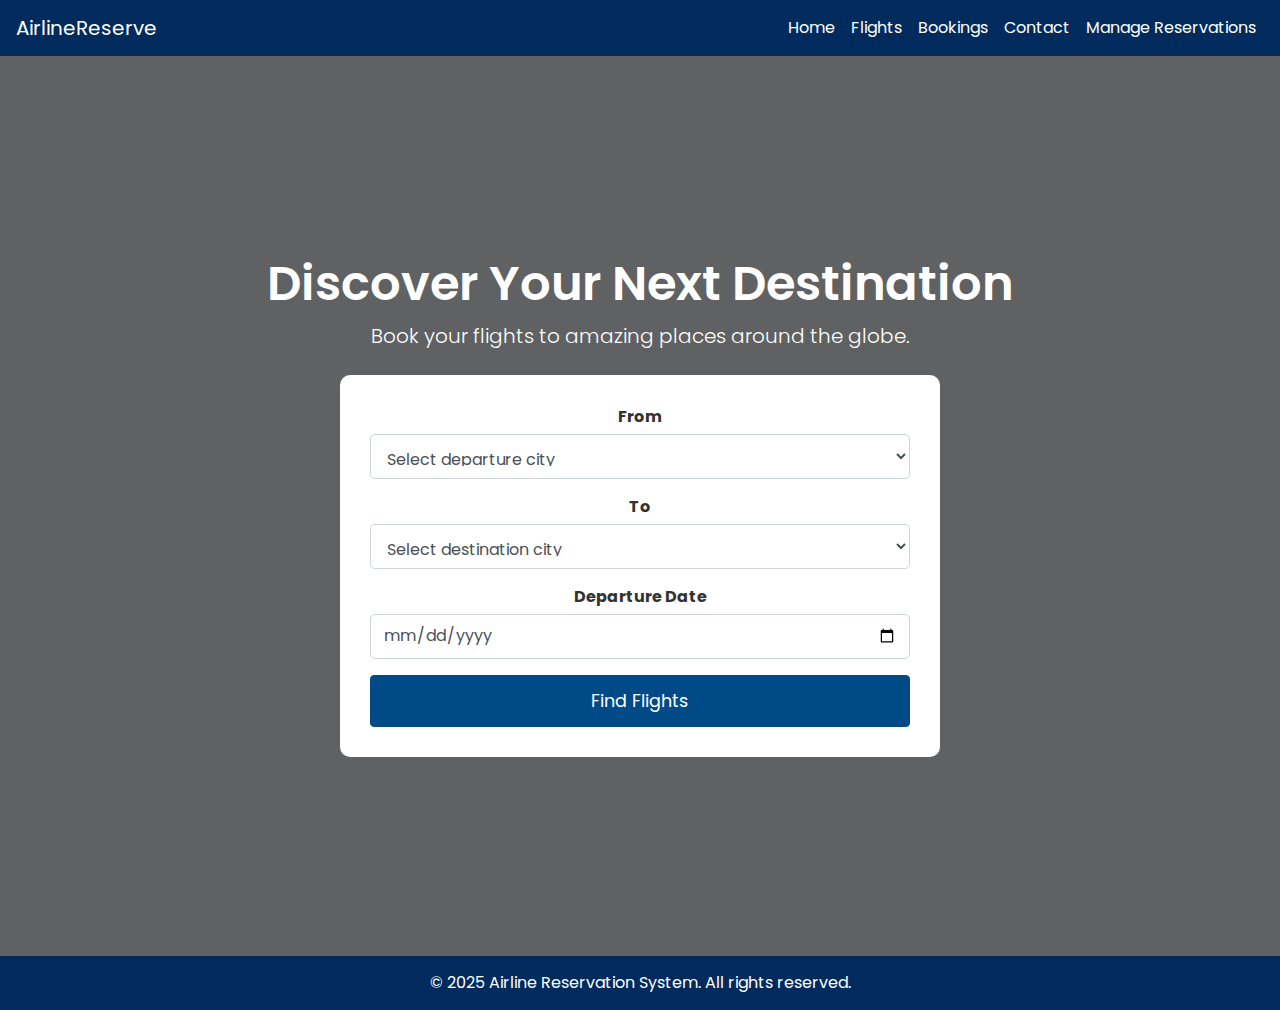
<file: index.html>
<!DOCTYPE html>
<html lang="en">
<head>
    <meta charset="UTF-8">
    <title>Airline Reservation System</title>
    <meta name="viewport" content="width=device-width, initial-scale=1">
    <link href="https://stackpath.bootstrapcdn.com/bootstrap/4.5.2/css/bootstrap.min.css" rel="stylesheet">
    <link href="https://fonts.googleapis.com/css2?family=Poppins:wght@300;600&display=swap" rel="stylesheet">
    <style>
        body {
            font-family: 'Poppins', sans-serif;
            margin: 0;
            background: #f0f2f5;
        }
        .navbar {
            background-color: #002b5c;
        }
        .navbar-brand, .nav-link {
            color: white !important;
        }
        .hero {
            background: url('https://images.unsplash.com/photo-1526772662000-3f88f10405ff?auto=format&fit=crop&w=1500&q=80') no-repeat center center;
            background-size: cover;
            height: 100vh;
            color: white;
            display: flex;
            align-items: center;
            justify-content: center;
            position: relative;
        }
        .overlay {
            position: absolute;
            top: 0; left: 0;
            height: 100%;
            width: 100%;
            background-color: rgba(0,0,0,0.6);
        }
        .hero-content {
            position: relative;
            z-index: 2;
            text-align: center;
        }
        .hero h1 {
            font-size: 3rem;
            font-weight: 600;
        }
        .search-box {
            background: white;
            padding: 30px;
            border-radius: 10px;
            margin-top: 30px;
            max-width: 600px;
            margin-left: auto;
            margin-right: auto;
        }
        .form-group label {
            color: #333;
            display: block;
            margin-bottom: 5px;
            font-weight: bold;
        }
        .form-control {
            border-radius: 5px;
            padding: 12px;
            font-size: 1rem;
            min-height: 45px; /* Increased minimum height */
        }
        .btn-primary {
            background-color: #004b87;
            border-color: #004b87;
            padding: 12px 24px;
            font-size: 1.1rem;
        }
        .btn-primary:hover {
            background-color: #002b5c;
            border-color: #002b5c;
        }
    </style>
</head>
<body>

    <nav class="navbar navbar-expand-lg">
        <a class="navbar-brand" href="index.html">AirlineReserve</a>
        <button class="navbar-toggler" type="button" data-toggle="collapse" data-target="#navbarNav" aria-controls="navbarNav" aria-expanded="false" aria-label="Toggle navigation">
            <span class="navbar-toggler-icon"></span>
        </button>
        <div class="collapse navbar-collapse" id="navbarNav">
            <ul class="navbar-nav ml-auto">
                <li class="nav-item active"><a class="nav-link" href="index.html">Home</a></li>
                <li class="nav-item"><a class="nav-link" href="flights.html">Flights</a></li>
                <li class="nav-item"><a class="nav-link" href="booking.html">Bookings</a></li>
                <li class="nav-item"><a class="nav-link" href="contact.html">Contact</a></li>
                <li class="nav-item"><a class="nav-link" href="backend/manage_reservation_view.php">Manage Reservations</a></li>
            </ul>
        </div>
    </nav>

    <div class="hero">
        <div class="overlay"></div>
        <div class="hero-content">
            <h1>Discover Your Next Destination</h1>
            <p class="lead">Book your flights to amazing places around the globe.</p>

            <div class="search-box mt-4">
                <form id="flightSearchForm">
                    <div class="form-group">
                        <label for="origin">From</label>
                        <select class="form-control" id="origin" name="origin" required>
                            <option value="" disabled selected>Select departure city</option>
                            <option value="Ahmedabad">Ahmedabad</option>
                            <option value="Mumbai">Mumbai</option>
                            <option value="Delhi">Delhi</option>
                            <option value="Bangalore">Bangalore</option>
                            <option value="Chennai">Chennai</option>
                        </select>
                    </div>
                    <div class="form-group">
                        <label for="destination">To</label>
                        <select class="form-control" id="destination" name="destination" required>
                            <option value="" disabled selected>Select destination city</option>
                            <option value="Ahmedabad">Ahmedabad</option>
                            <option value="Mumbai">Mumbai</option>
                            <option value="Delhi">Delhi</option>
                            <option value="Bangalore">Bangalore</option>
                            <option value="Chennai">Chennai</option>
                        </select>
                    </div>
                    <div class="form-group">
                        <label for="date">Departure Date</label>
                        <input type="date" name="date" class="form-control" id="date" required>
                    </div>
                    <button type="submit" class="btn btn-primary btn-block">Find Flights</button>
                </form>
            </div>
        </div>
    </div>

    <footer style="background: #002b5c; color: white; padding: 15px 0; text-align: center; width: 100%;">
        &copy; 2025 Airline Reservation System. All rights reserved.
    </footer>

    <script src="https://code.jquery.com/jquery-3.6.0.min.js"></script>
    <script>
        $(document).ready(function() {
            $('#flightSearchForm').submit(function(e) {
                e.preventDefault();

                var origin = $("select[name='origin']").val();
                var destination = $("select[name='destination']").val();
                var date = $("input[name='date']").val();

                localStorage.setItem('searchOrigin', origin);
                localStorage.setItem('searchDestination', destination);
                localStorage.setItem('searchDate', date);

                window.location.href = "flights.html";
            });
        });
    </script>

</body>
</html>
</file>
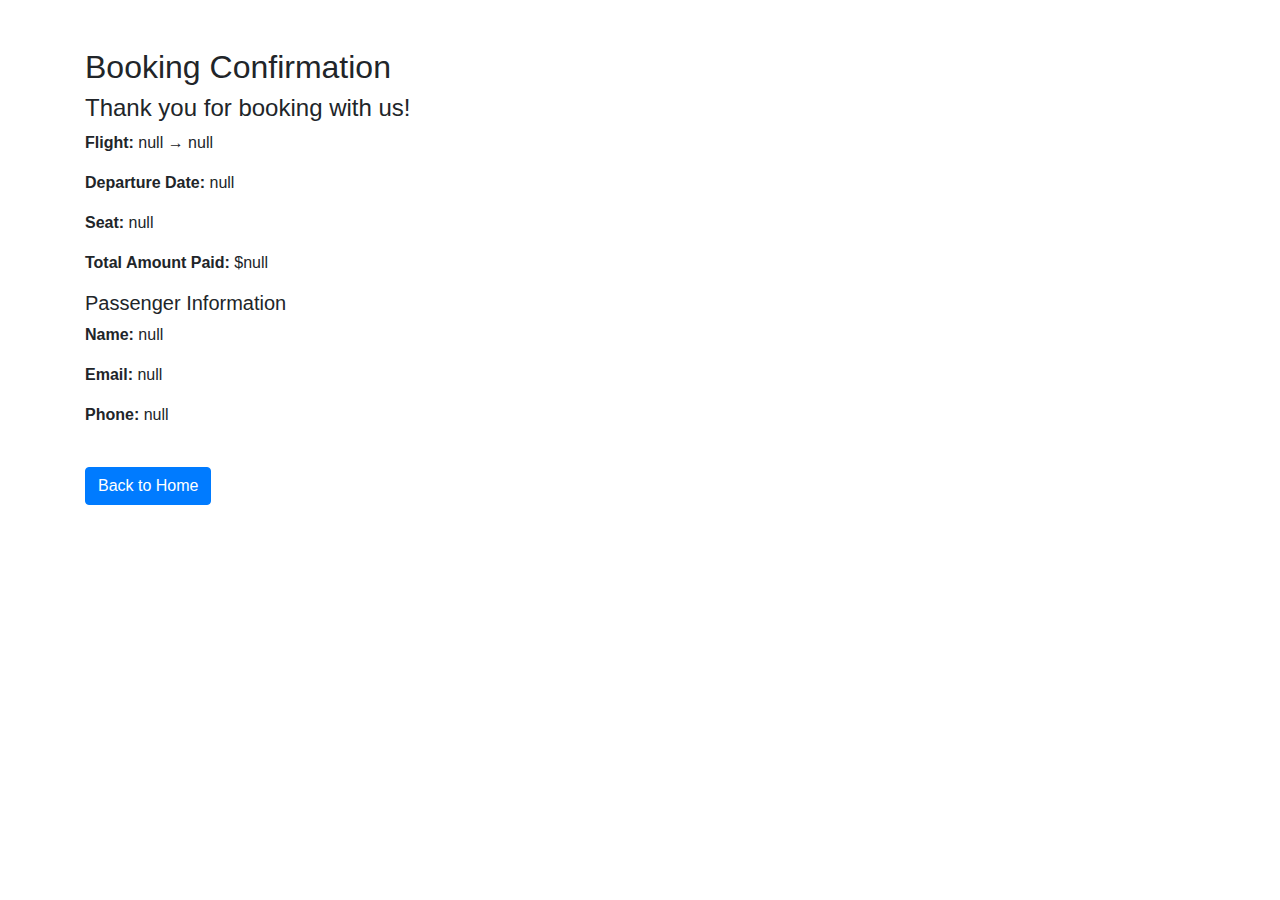
<file: confirmation.html>
<!DOCTYPE html>
<html lang="en">
<head>
  <meta charset="UTF-8">
  <title>Booking Confirmation</title>
  <meta name="viewport" content="width=device-width, initial-scale=1">
  <link href="https://stackpath.bootstrapcdn.com/bootstrap/4.5.2/css/bootstrap.min.css" rel="stylesheet">
</head>
<body class="container mt-5">

  <h2>Booking Confirmation</h2>
  
  <div id="confirmationDetails">
    <!-- Confirmation details will be inserted dynamically -->
  </div>

  <script>
    // Retrieve booking details from localStorage
    const flightId = localStorage.getItem("flightId");
    const origin = localStorage.getItem("origin");
    const destination = localStorage.getItem("destination");
    const departureDate = localStorage.getItem("departureDate");
    const price = localStorage.getItem("price");
    const name = localStorage.getItem("name");
    const email = localStorage.getItem("email");
    const phone = localStorage.getItem("phone");
    const seat = localStorage.getItem("seat");

    // Display booking details
    const confirmationDetails = `
      <h4>Thank you for booking with us!</h4>
      <p><strong>Flight:</strong> ${origin} → ${destination}</p>
      <p><strong>Departure Date:</strong> ${departureDate}</p>
      <p><strong>Seat:</strong> ${seat}</p>
      <p><strong>Total Amount Paid:</strong> $${price}</p>

      <h5>Passenger Information</h5>
      <p><strong>Name:</strong> ${name}</p>
      <p><strong>Email:</strong> ${email}</p>
      <p><strong>Phone:</strong> ${phone}</p>
    `;

    document.getElementById("confirmationDetails").innerHTML = confirmationDetails;
  </script>

  <a href="index.html" class="btn btn-primary mt-4">Back to Home</a>

  <script src="https://code.jquery.com/jquery-3.5.1.min.js"></script>
  <script src="https://stackpath.bootstrapcdn.com/bootstrap/4.5.2/js/bootstrap.bundle.min.js"></script>
</body>
</html>
</file>
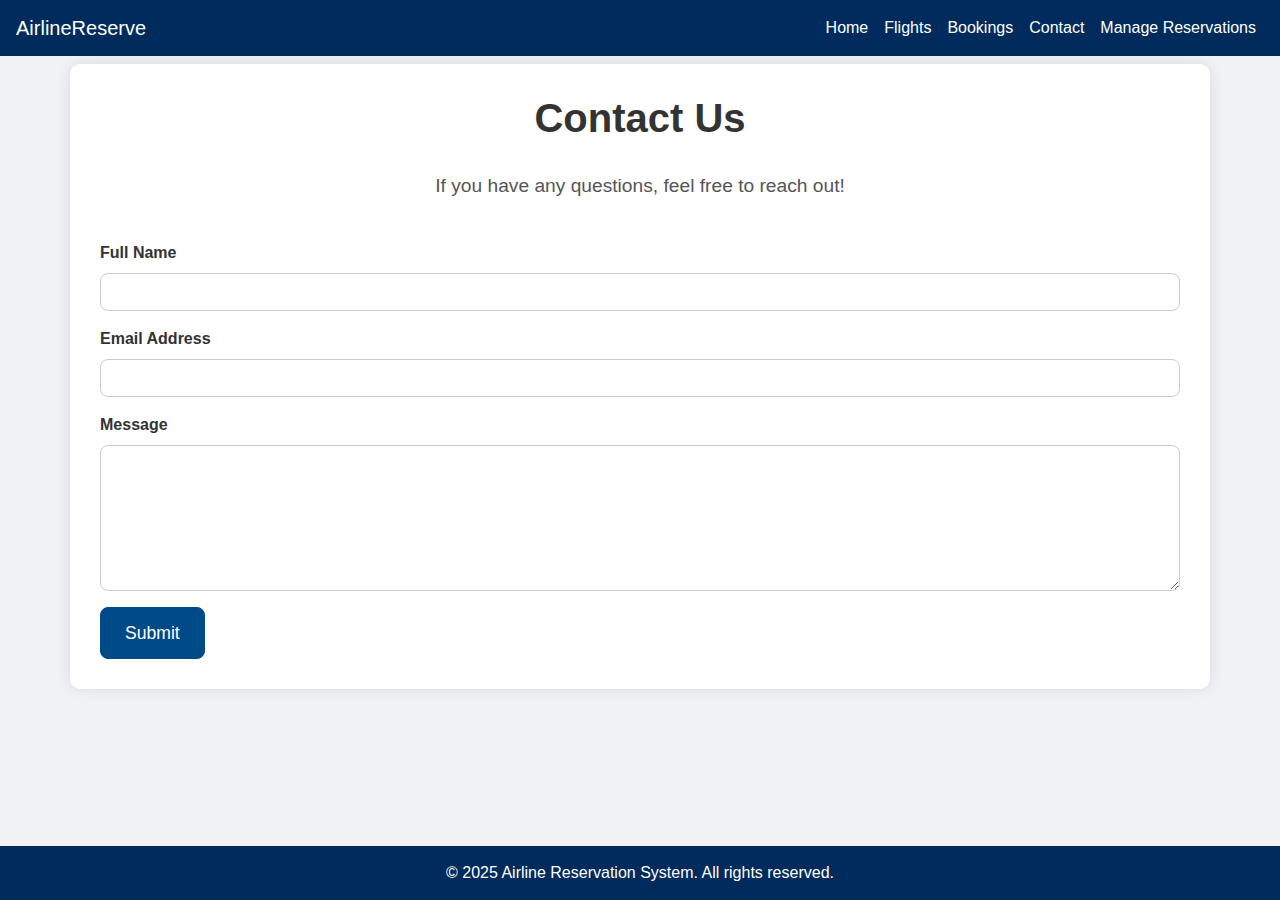
<file: contact.html>
<!DOCTYPE html>
<html lang="en">
<head>
  <meta charset="UTF-8">
  <title>Contact Us - Airline Reservation</title>
  <meta name="viewport" content="width=device-width, initial-scale=1">
  <link href="https://stackpath.bootstrapcdn.com/bootstrap/4.5.2/css/bootstrap.min.css" rel="stylesheet">
  <style>
    body {
      font-family: 'Poppins', sans-serif;
      margin: 0;
      background: #f0f2f5;
    }

    .navbar {
      background-color: #002b5c;
    }

    .navbar-brand, .nav-link {
      color: white !important;
    }

    .container {
      margin-top: 100px;
      background-color: white;
      border-radius: 10px;
      padding: 30px;
      box-shadow: 0 0 15px rgba(0, 0, 0, 0.1);
    }

    h2 {
      font-size: 2.5rem;
      font-weight: 600;
      color: #333;
      text-align: center;
      margin-bottom: 30px;
    }

    p {
      font-size: 1.2rem;
      color: #555;
      text-align: center;
      margin-bottom: 40px;
    }

    .form-group label {
      font-weight: bold;
      color: #333;
    }

    .form-control {
      border-radius: 8px;
      padding: 12px;
      font-size: 1rem;
      border: 1px solid #ccc;
    }

    .form-control:focus {
      border-color: #004b87;
      box-shadow: 0 0 5px rgba(0, 75, 135, 0.5);
    }

    .btn-primary {
      background-color: #004b87;
      border-color: #004b87;
      padding: 12px 24px;
      font-size: 1.1rem;
      border-radius: 8px;
    }

    .btn-primary:hover {
      background-color: #002b5c;
      border-color: #002b5c;
    }

    footer {
      background: #002b5c;
      color: white;
      padding: 15px 0;
      text-align: center;
      position: fixed;
      bottom: 0;
      width: 100%;
      margin-top: 40px;
    }

    /* Responsive Design */
    @media (max-width: 768px) {
      .container {
        margin-top: 50px;
        padding: 20px;
      }

      h2 {
        font-size: 2rem;
      }

      .btn-primary {
        width: 100%;
      }
    }
  </style>
</head>
<body>

  <nav class="navbar navbar-expand-lg navbar-dark">
    <a class="navbar-brand" href="index.html">AirlineReserve</a>
    <button class="navbar-toggler" type="button" data-toggle="collapse" data-target="#navbarNav" aria-controls="navbarNav" aria-expanded="false" aria-label="Toggle navigation">
      <span class="navbar-toggler-icon"></span>
    </button>
    <div class="collapse navbar-collapse" id="navbarNav">
      <ul class="navbar-nav ml-auto">
        <li class="nav-item active"><a class="nav-link" href="index.html">Home</a></li>
        <li class="nav-item"><a class="nav-link" href="flights.html">Flights</a></li>
        <li class="nav-item"><a class="nav-link" href="booking.html">Bookings</a></li>
        <li class="nav-item"><a class="nav-link" href="contact.html">Contact</a></li>
        <li class="nav-item"><a class="nav-link" href="backend/manage_reservation_view.php">Manage Reservations</a></li>
            </ul>
        </div>
    </nav>

  <div class="container mt-2 mb-4">
    <h2>Contact Us</h2>
    <p>If you have any questions, feel free to reach out!</p>

    <form id="contactForm" method="POST" action="backend/api.php">
      <div class="form-group">
        <label for="name">Full Name</label>
        <input type="text" class="form-control" name="name" id="name" required>
      </div>

      <div class="form-group">
        <label for="email">Email Address</label>
        <input type="email" class="form-control" name="email" id="email" required>
      </div>

      <div class="form-group">
        <label for="message">Message</label>
        <textarea class="form-control" name="message" id="message" rows="5" required></textarea>
      </div>

      <button type="submit" class="btn btn-primary">Submit</button>
    </form>
  </div>


  <footer style="background: #002b5c; color: white; padding: 15px 0; text-align: center; width: 100%;">
    &copy; 2025 Airline Reservation System. All rights reserved.
</footer>

  <script src="https://code.jquery.com/jquery-3.5.1.min.js"></script>
  <script src="https://stackpath.bootstrapcdn.com/bootstrap/4.5.2/js/bootstrap.bundle.min.js"></script>

  <script>
    $("#contactForm").submit(function(e) {
      e.preventDefault();
      const name = $("#name").val();
      const email = $("#email").val();
      const message = $("#message").val();

      $.post("backend/api.php", {
        action: "contactUs",
        name: name,
        email: email,
        message: message
      }, function(response) {
        alert("Your message has been sent!");
        window.location.href = "index.html";
      });
    });
  </script>

</body>
</html>
</file>
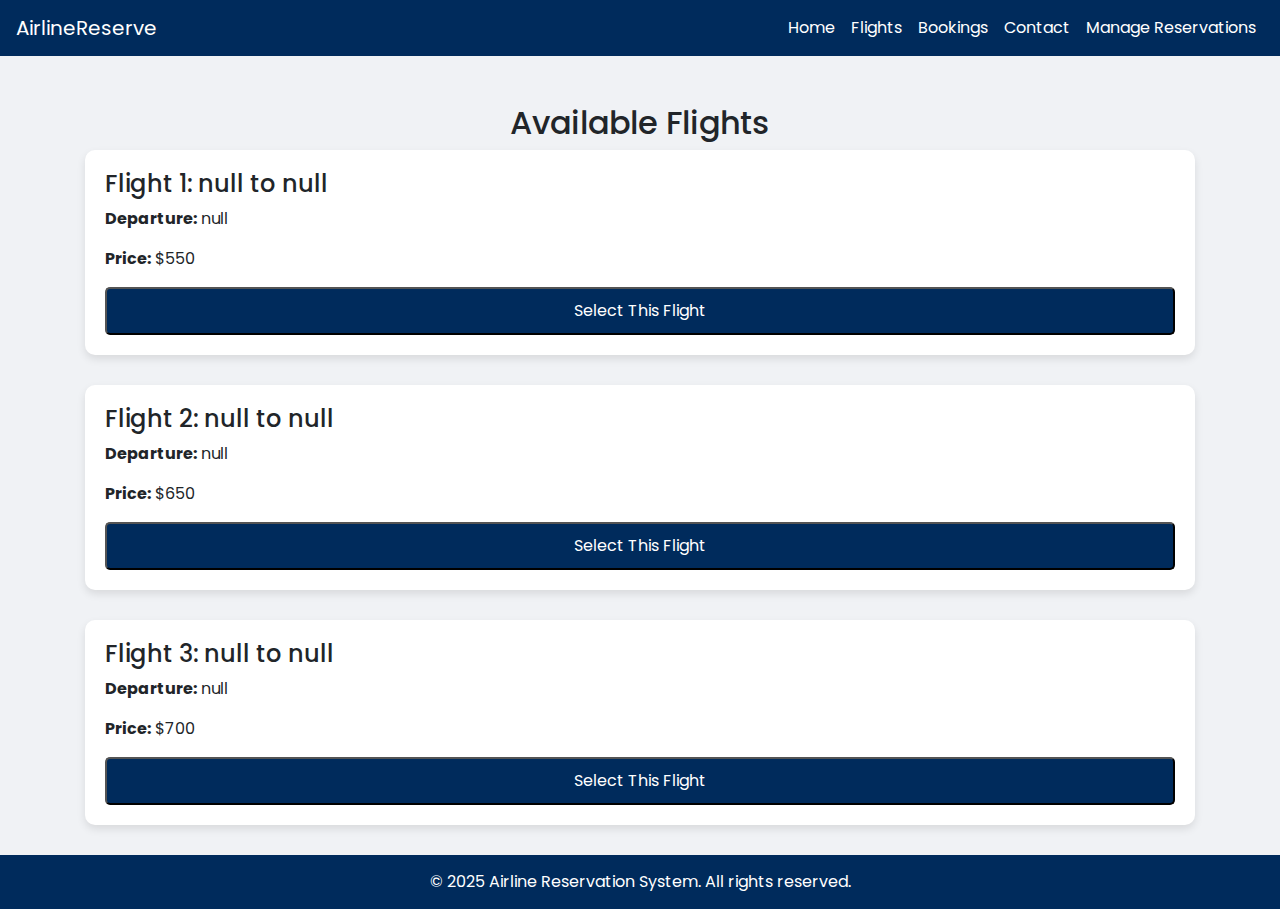
<file: flights.html>
<!DOCTYPE html>
<html lang="en">
<head>
  <meta charset="UTF-8">
  <title>Available Flights - Airline Reservation System</title>
  <meta name="viewport" content="width=device-width, initial-scale=1">
  <link href="https://stackpath.bootstrapcdn.com/bootstrap/4.5.2/css/bootstrap.min.css" rel="stylesheet">
  <link href="https://fonts.googleapis.com/css2?family=Poppins:wght@300;600&display=swap" rel="stylesheet">
  <style>
    body {
      font-family: 'Poppins', sans-serif;
      margin: 0;
      background: #f0f2f5;
    }

    .navbar {
      background-color: #002b5c;
    }

    .navbar-brand, .nav-link {
      color: white !important;
    }

    .flight-card {
      background: white;
      padding: 20px;
      border-radius: 10px;
      box-shadow: 0 4px 8px rgba(0,0,0,0.1);
      margin-bottom: 30px;
    }

    .btn-book {
      background-color: #002b5c;
      color: white;
      border-radius: 5px;
      padding: 10px 20px;
      width: 100%;
    }

    .btn-book:hover {
      background-color: #004b87;
    }

  
  </style>
</head>
<body>

  <!-- Navbar -->
  <nav class="navbar navbar-expand-lg">
    <a class="navbar-brand" href="index.html">AirlineReserve</a>
    <button class="navbar-toggler" type="button" data-toggle="collapse" data-target="#navbarNav" aria-controls="navbarNav" aria-expanded="false" aria-label="Toggle navigation">
        <span class="navbar-toggler-icon"></span>
    </button>
    <div class="collapse navbar-collapse" id="navbarNav">
        <ul class="navbar-nav ml-auto">
            <li class="nav-item "><a class="nav-link" href="index.html">Home</a></li>
            <li class="nav-item active"><a class="nav-link" href="flights.html">Flights</a></li>
            <li class="nav-item"><a class="nav-link" href="booking.html">Bookings</a></li>
            <li class="nav-item"><a class="nav-link" href="contact.html">Contact</a></li>
            <li class="nav-item"><a class="nav-link" href="backend/manage_reservation_view.php">Manage Reservations</a></li>
            </ul>
        </div>
    </nav>

  <!-- Available Flights -->
  <div class="container mt-5">
    <h2 class="text-center">Available Flights</h2>

    <div id="flights"></div>
  </div>

  <!-- Footer -->
  <footer style="background: #002b5c; color: white; padding: 15px 0; text-align: center; width: 100%;">
    &copy; 2025 Airline Reservation System. All rights reserved.
</footer>

  <!-- jQuery & Bootstrap JS -->
  <script src="https://code.jquery.com/jquery-3.6.0.min.js"></script>
  <script>
    // Get search data from localStorage
    var origin = localStorage.getItem('searchOrigin');
    var destination = localStorage.getItem('searchDestination');
    var date = localStorage.getItem('searchDate');

    // Display search information
    document.title = origin + " to " + destination;

    // Create mock data for flights (you can replace this with dynamic data from your database)
    var flights = [
      { flight: "Flight 1: " + origin + " to " + destination, departure: date, price: "$550" },
      { flight: "Flight 2: " + origin + " to " + destination, departure: date, price: "$650" },
      { flight: "Flight 3: " + origin + " to " + destination, departure: date, price: "$700" }
    ];

    // Render flights
    flights.forEach(function(flight) {
      $('#flights').append(`
        <div class="flight-card">
          <h4>${flight.flight}</h4>
          <p><strong>Departure:</strong> ${flight.departure}</p>
          <p><strong>Price:</strong> ${flight.price}</p>
          <button class="btn-book" onclick="selectFlight('${flight.flight}')">Select This Flight</button>
        </div>
      `);
    });

    // Function to select flight and store it in localStorage
    function selectFlight(flightDetails) {
      localStorage.setItem('selectedFlight', flightDetails);
      window.location.href = "booking.html"; }
 </script>


</body> </html>
</file>
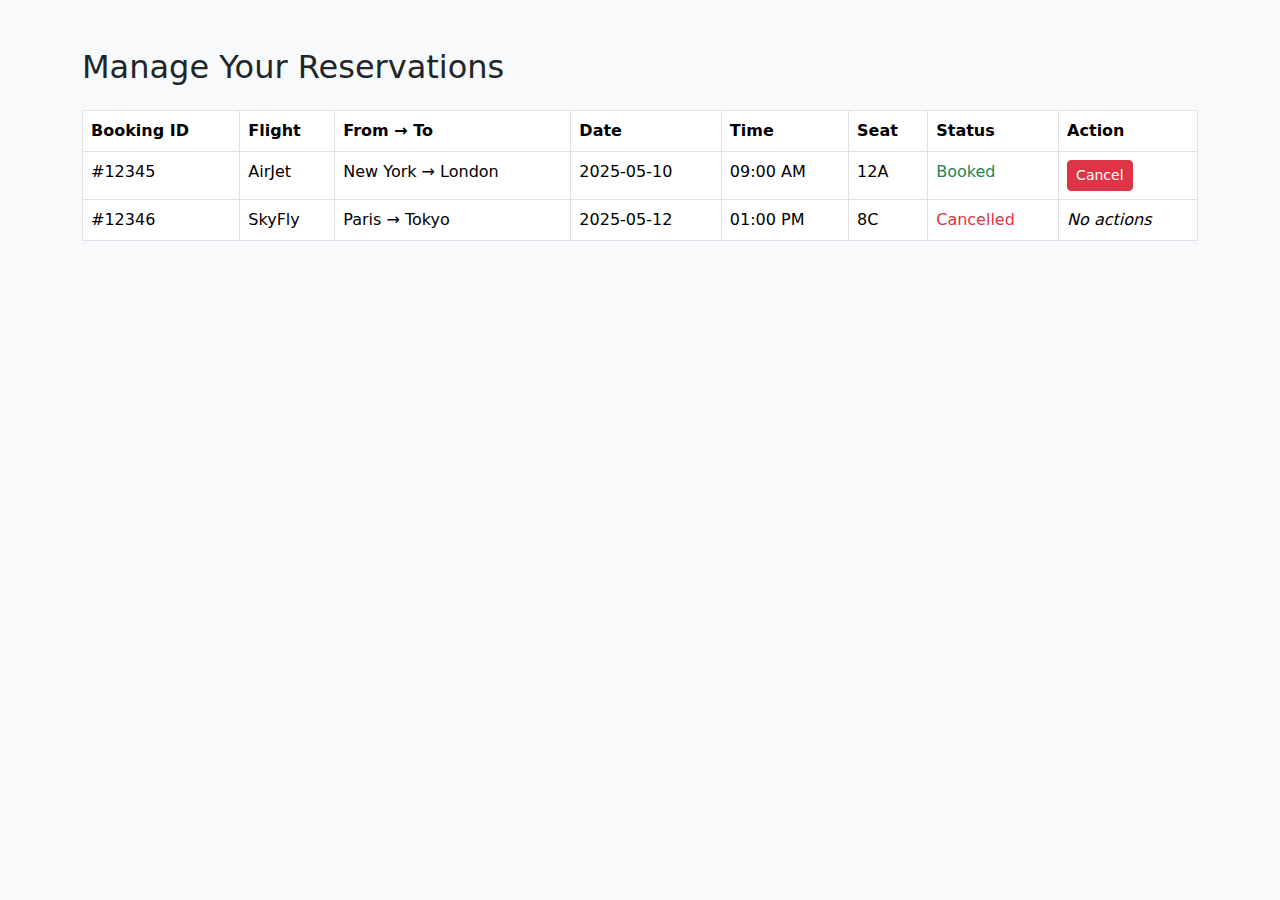
<file: manage_reservations.html>
<!DOCTYPE html>
<html lang="en">
<head>
  <meta charset="UTF-8">
  <title>Manage Reservations</title>
  <link href="https://cdn.jsdelivr.net/npm/bootstrap@5.3.0/dist/css/bootstrap.min.css" rel="stylesheet">
  <style>
    body {
      background-color: #f8f9fa;
    }
    .table thead {
      background-color: #1c2c59;
      color: white;
    }
  </style>
</head>
<body>

<div class="container mt-5">
  <h2 class="mb-4">Manage Your Reservations</h2>

  <table class="table table-bordered bg-white">
    <thead>
      <tr>
        <th>Booking ID</th>
        <th>Flight</th>
        <th>From → To</th>
        <th>Date</th>
        <th>Time</th>
        <th>Seat</th>
        <th>Status</th>
        <th>Action</th>
      </tr>
    </thead>
    <tbody>
      <tr>
        <td>#12345</td>
        <td>AirJet</td>
        <td>New York → London</td>
        <td>2025-05-10</td>
        <td>09:00 AM</td>
        <td>12A</td>
        <td><span class="text-success">Booked</span></td>
        <td>
          <button class="btn btn-sm btn-danger" onclick="alert('Booking cancelled!')">Cancel</button>
        </td>
      </tr>
      <tr>
        <td>#12346</td>
        <td>SkyFly</td>
        <td>Paris → Tokyo</td>
        <td>2025-05-12</td>
        <td>01:00 PM</td>
        <td>8C</td>
        <td><span class="text-danger">Cancelled</span></td>
        <td><em>No actions</em></td>
      </tr>
    </tbody>
  </table>
</div>

</body>
</html>
</file>
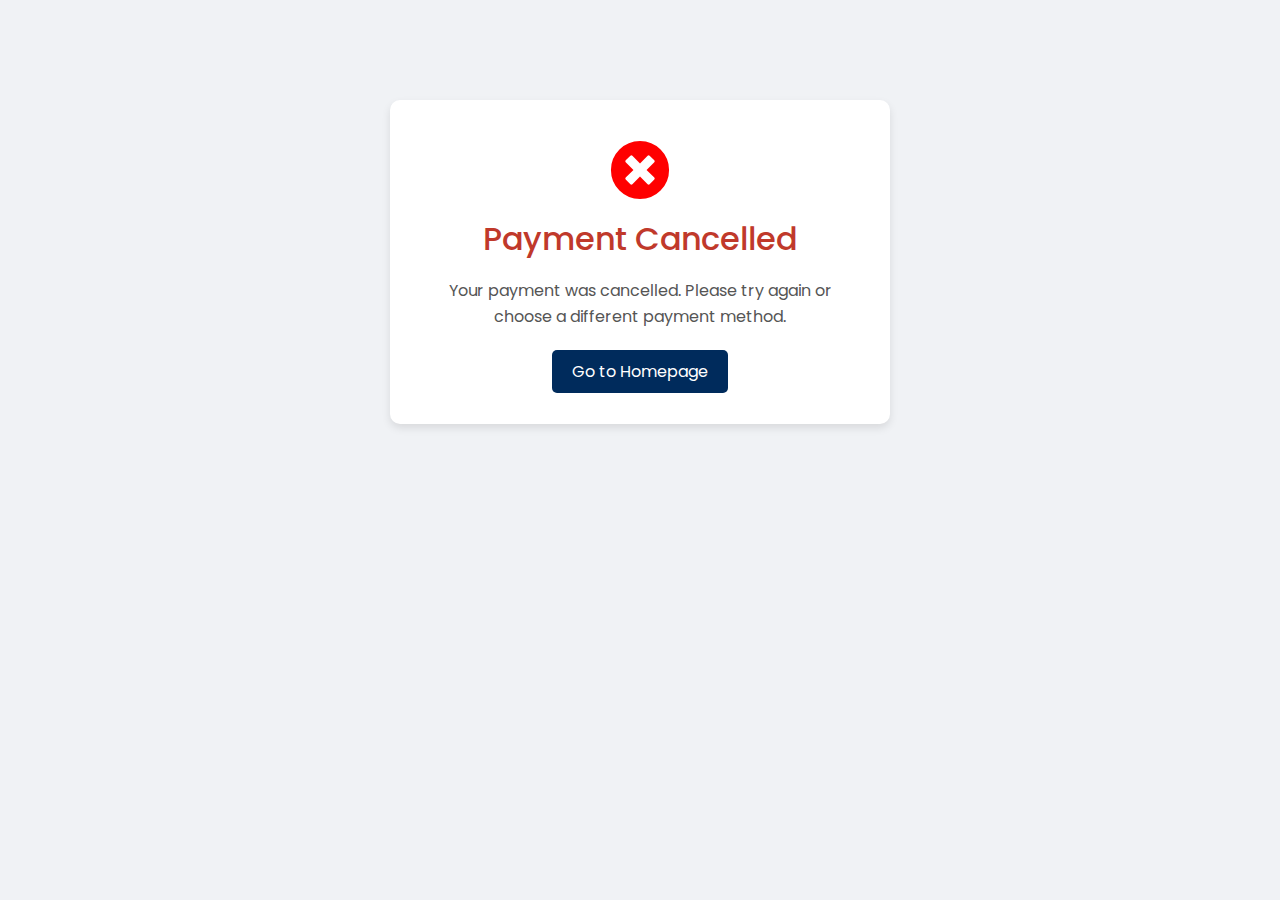
<file: payment-cancelled.html>
<!DOCTYPE html>
<html lang="en">
<head>
    <meta charset="UTF-8">
    <title>Payment Cancelled - Airline Reservation System</title>
    <meta name="viewport" content="width=device-width, initial-scale=1">
    <link href="https://stackpath.bootstrapcdn.com/bootstrap/4.5.2/css/bootstrap.min.css" rel="stylesheet">
    <link href="https://fonts.googleapis.com/css2?family=Poppins:wght@300;600&display=swap" rel="stylesheet">
    <link rel="stylesheet" href="https://cdnjs.cloudflare.com/ajax/libs/font-awesome/5.15.4/css/all.min.css">
    <style>
        /* Basic styling - feel free to customize */
        body { font-family: 'Poppins', sans-serif; margin: 0; background: #f0f2f5; }
        .payment-cancelled { background: white; padding: 40px; border-radius: 10px; max-width: 500px; margin: 100px auto; box-shadow: 0 4px 8px rgba(0,0,0,0.1); text-align: center; }
        .cancel-icon { color: red; font-size: 60px; margin-bottom: 20px; }
        h2 { color: #c0392b; margin-bottom: 20px; }
        p { color: #555; line-height: 1.6; margin-bottom: 30px; }
        .btn-home { background-color: #002b5c; color: white; border-radius: 5px; padding: 10px 20px; text-decoration: none; }
        .btn-home:hover { background-color: #004b87; }
    </style>
</head>
<body>
    <div class="payment-cancelled">
        <i class="fas fa-times-circle cancel-icon"></i>
        <h2>Payment Cancelled</h2>
        <p>Your payment was cancelled. Please try again or choose a different payment method.</p>
        <a href="index.html" class="btn-home">Go to Homepage</a>
    </div>
</body>
</html>
</file>
